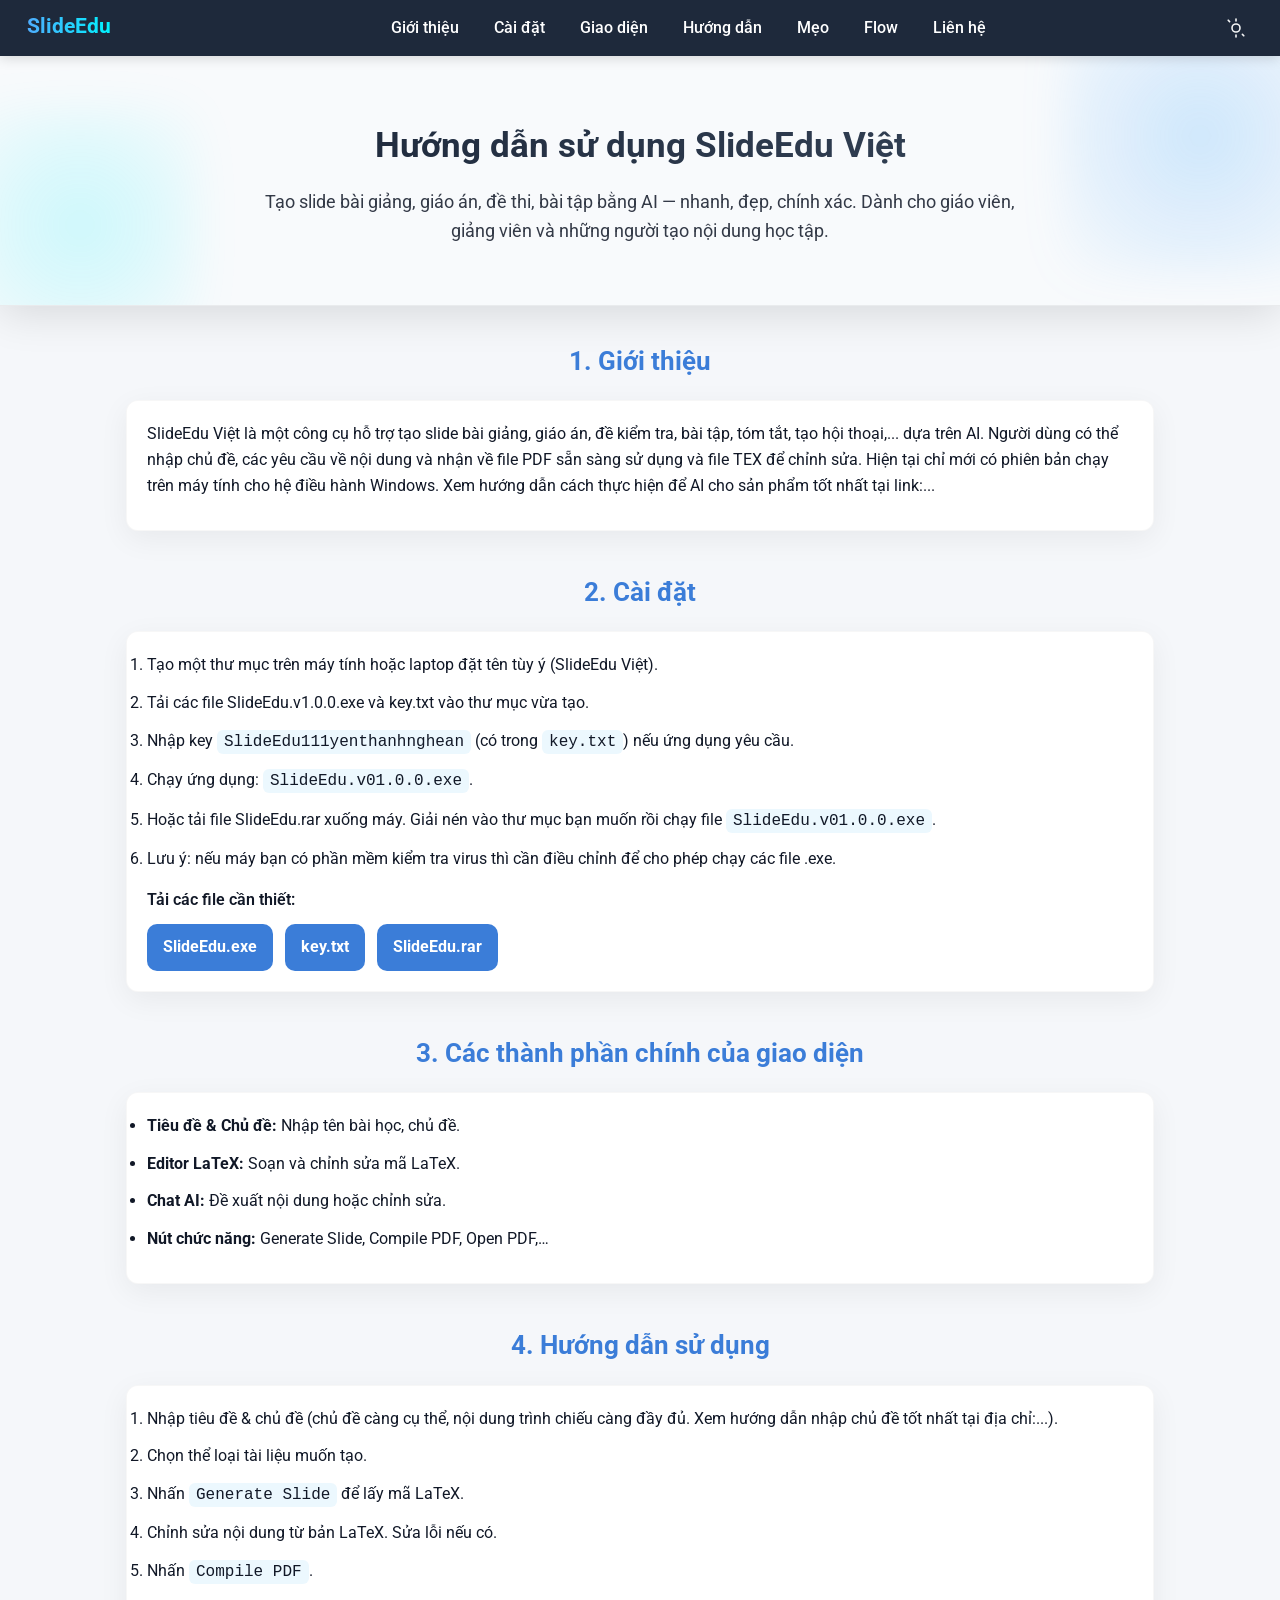
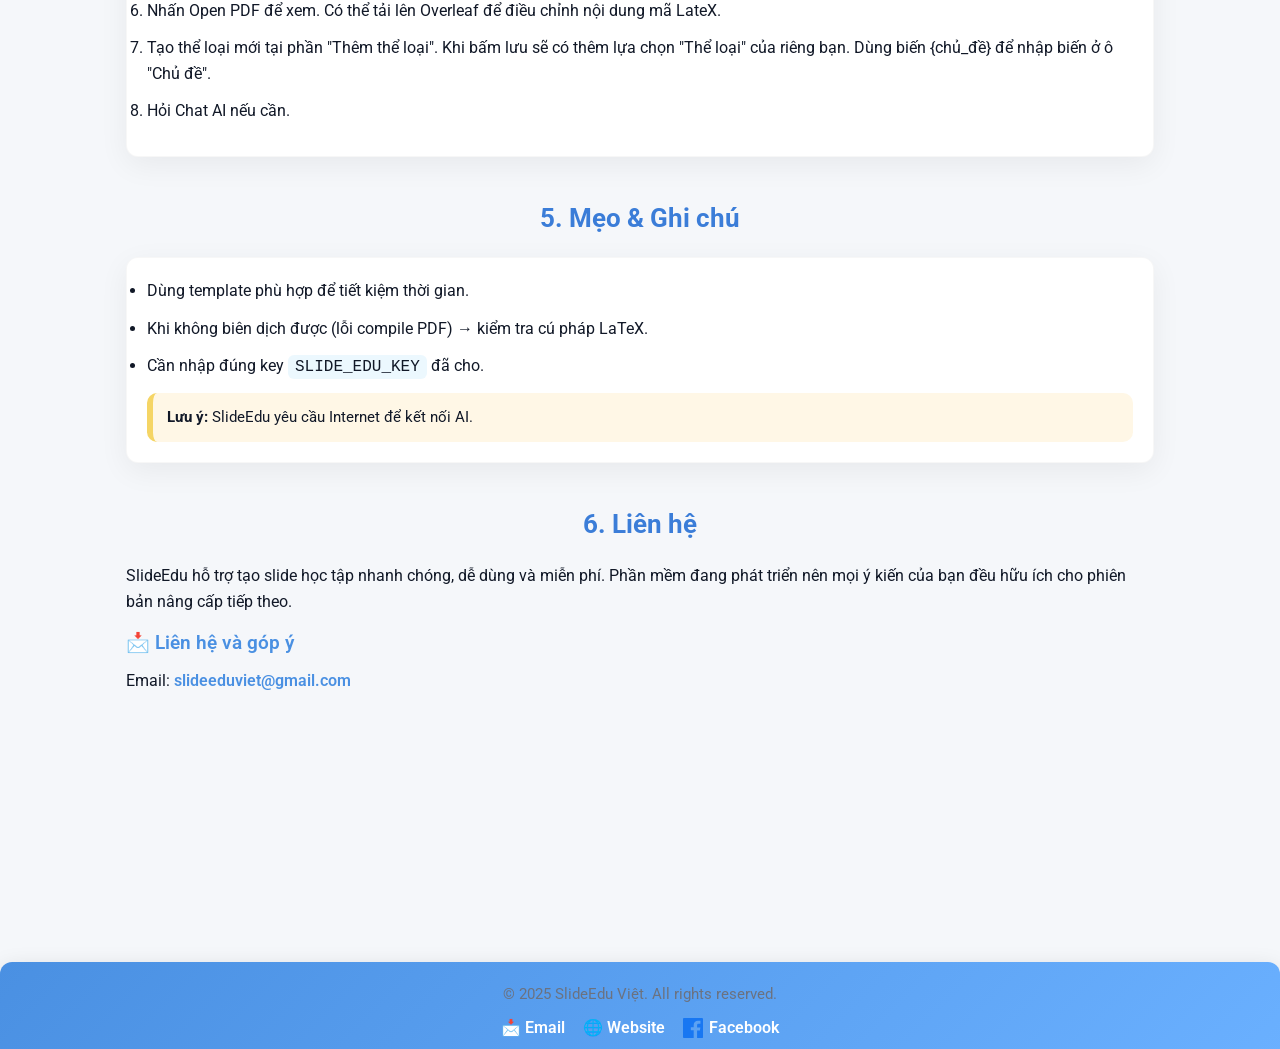
<file: index.html>
<!DOCTYPE html>
<html lang="vi">
<head>
  <meta charset="utf-8" />
  <meta name="viewport" content="width=device-width,initial-scale=1" />
  <title>Hướng dẫn sử dụng SlideEdu</title>
  <link href="https://fonts.googleapis.com/css2?family=Roboto:wght@300;400;500;700&display=swap" rel="stylesheet">
  <link rel="stylesheet" href="css/styles.css">
    <!-- Google tag (gtag.js) -->
  <script async src="https://www.googletagmanager.com/gtag/js?id=G-E2X3E15BBX"></script>
  <script>
    window.dataLayer = window.dataLayer || [];
    function gtag(){dataLayer.push(arguments);}
    gtag('js', new Date());

    gtag('config', 'G-E2X3E15BBX');
  </script>
</head>
<body>
  <!-- WebView Warning (ẩn bằng JS nếu không phải Zalo/Telegram) -->
     
  <!-- <div id="webview-warning"></div> -->
  <body>
  <div id="webview-warning"></div>
  <div id="header"></div>
  <div id="hero"></div>
  <main id="main-content"></main>
  <div id="footer"></div>

  <script src="js/scripts.js"></script>
</body>
</body>
</html>
</file>
<file: css/styles.css>
:root{
      --bg: #f5f7fa;
      --card: #ffffff;
      --muted: #6b7280;
      --brand-1: #4a90e2;
      --brand-2: #6ab0ff;
      --accent: #3b7dd8;
      --text: #111827;
      --note-bg: #fff7e6;
      --note-border: #f5d565;
      --glass: rgba(255,255,255,0.7);
      transition: background-color 0.25s ease, color 0.25s ease;
    }

    /* Dark mode variables */
    :root.dark{
      --bg: #0b1220;
      --card: #0f1724;
      --muted: #9aa4b2;
      --brand-1: #2563eb;
      --brand-2: #1e40af;
      --accent: #3b82f6;
      --text: #e6eefc;
      --note-bg: #2a2f3a;
      --note-border: #37557a;
      --glass: rgba(255,255,255,0.03);
    }

    *{box-sizing:border-box;margin:0;padding:0}
    html,body{height:100%}
    body{
      font-family:"Roboto",sans-serif;
      background:var(--bg);
      color:var(--text);
      -webkit-font-smoothing:antialiased;
      -moz-osx-font-smoothing:grayscale;
      line-height:1.65;
      transition: background 300ms ease, color 300ms ease;
      scroll-behavior:smooth;
    }

    /* NAVBAR */
    nav{
      position:sticky; top:0; z-index:1200;
      display:flex; align-items:center; justify-content:space-between;
      gap:12px;
      padding:14px 26px;
      background: linear-gradient(90deg,var(--brand-1),var(--brand-2));
      color:white;
      box-shadow:0 6px 22px rgba(0,0,0,0.12);
    }
    .nav-left{display:flex;align-items:center;gap:14px}
    .logo-wrap{display:flex;align-items:center;gap:10px}
    .logo-svg { width:44px;height:44px; flex:0 0 44px; }
    .site-title{font-weight:700;font-size:1.15rem}
    .nav-links{display:flex;gap:14px;align-items:center}
    .nav-links a{color:white;text-decoration:none;font-weight:500;padding:8px 10px;border-radius:8px;transition:0.18s}
    .nav-links a:hover{background:rgba(255,255,255,0.08);transform:translateY(-2px)}
    /* action buttons */
    .actions{display:flex;gap:10px;align-items:center}
    .btn { background:rgba(255,255,255,0.14); color:white; padding:8px 12px; border-radius:10px; text-decoration:none; font-weight:600; border:0; cursor:pointer; display:inline-flex; align-items:center; gap:8px; }
    .btn:hover{transform:translateY(-2px)}
    .icon { width:18px;height:18px; opacity:0.95; }

    /* HERO */
    .hero{
      padding:72px 18px;
      text-align:center;
      background: linear-gradient(135deg,var(--brand-1),var(--brand-2));
      color:white;
      box-shadow:0 8px 40px rgba(0,0,0,0.12);
    }
    .hero h1{font-size:2.6rem;margin-bottom:10px; font-weight:700}
    .hero p{font-size:1.05rem; opacity:0.95; max-width:900px; margin:0 auto}

    /* MAIN */
    main{ max-width:1100px; margin:34px auto; padding:0 18px 80px; }
    section{ margin-bottom:26px; }

    h2{
      text-align:center;
      color:var(--accent);
      margin:28px 0 18px;
      font-size:1.6rem;
      font-weight:700;
    }
    .card{
      background:var(--card);
      padding:20px;
      border-radius:12px;
      box-shadow: 0 8px 30px rgba(2,6,23,0.06);
      transition: transform 220ms ease, box-shadow 220ms ease, background 220ms;
      overflow:hidden;
      border:1px solid rgba(0,0,0,0.03);
    }
    :root.dark .card { box-shadow: 0 6px 20px rgba(0,0,0,0.35); border:1px solid rgba(255,255,255,0.03); }

    .card + .card{ margin-top:14px }
    p, li { color:var(--text) }
    code{ background: rgba(14,165,233,0.08); padding:3px 7px; border-radius:6px; font-family:monospace; }

    /* buttons for downloads inside content */
    .download-row{ display:flex; gap:12px; flex-wrap:wrap; margin-top:10px }
    .btn-download{
      background:var(--accent); color:white; padding:10px 16px; border-radius:10px; text-decoration:none; font-weight:700;
    }
    .btn-download:hover{ filter:brightness(0.95); transform:translateY(-3px) }

    /* NOTES */
    .note{ background:var(--note-bg); border-left:6px solid var(--note-border); padding:12px 14px; border-radius:10px; margin-top:12px; }

    /* small */
    .small{ font-size:0.95rem; color:var(--muted) }

    /* WEBVIEW WARNING */
    #webview-warning{
      display:none;
      margin:18px;
      padding:14px;
      border-radius:12px;
      text-align:center;
      background: linear-gradient(90deg,#fff6f6,#fff0f0);
      border-left:8px solid #ff6b6b;
      box-shadow:0 10px 30px rgba(0,0,0,0.06);
      font-weight:600;
    }
    :root.dark #webview-warning { background:linear-gradient(90deg,#1b2531,#101522); border-left:8px solid #ff6b6b; color:var(--text) }

    /* FOOTER CONTACT */
    .contact-row{ display:flex; gap:18px; align-items:center; flex-wrap:wrap }

    /* ===== REVEAL ANIMATIONS ===== */
    .reveal { opacity:0; transform: translateY(18px) scale(0.995); transition: opacity 550ms cubic-bezier(.2,.9,.2,1), transform 550ms cubic-bezier(.2,.9,.2,1); will-change:transform,opacity }
    .reveal.revealed { opacity:1; transform: translateY(0) scale(1) }

    /* ===== MOBILE / HAMBURGER ===== */
    .hamburger {
      display:none;
      width:44px; height:44px; border-radius:10px; background:rgba(255,255,255,0.08);
      border:0; cursor:pointer; align-items:center; justify-content:center;
    }
    .hamburger svg{ width:22px;height:22px; color:white }

    @media (max-width:900px){
      .nav-links{ display:none; position: absolute; top:64px; right:18px; background: linear-gradient(180deg,var(--brand-1),var(--brand-2)); padding:14px; border-radius:12px; flex-direction:column; gap:8px; min-width:180px; box-shadow:0 10px 30px rgba(0,0,0,0.15); }
      .nav-links.open{ display:flex }
      .hamburger{ display:flex }
    }

    @media (max-width:700px){
      .hero{ padding:48px 16px }
      .hero h1{ font-size:1.9rem }
      nav{ padding:10px 14px }
      .site-title{ font-size:1rem }
      main{ margin-top:18px }
    }

    .download-label {
      margin-top: 15px;
      font-weight: 600;
    }

    .download-row {
      display: flex;
      flex-wrap: wrap;
      gap: 15px;
      margin-top: 10px;
    }

    .btn-download {
      display: inline-block;
      background: #4a90e2;
      color: white;
      padding: 10px 20px;
      border-radius: 8px;
      text-decoration: none;
      font-weight: 700;
      transition: transform 0.2s, filter 0.2s;
    }

    .btn-download:hover {
      transform: translateY(-2px);
      filter: brightness(0.95);
    }

    .footer-card {
  background: linear-gradient(135deg, #4a90e2, #6ab0ff);
  color: white;
  text-align: center;
  padding: 20px 16px;
  border-radius: 12px;
  box-shadow: 0 8px 24px rgba(0,0,0,0.15);
  margin: 30px 0 10px;
}

.footer-links {
  display: flex;
  justify-content: center;
  gap: 18px;
  flex-wrap: wrap;
  margin-top: 8px;
}

.footer-links a {
  color: white;
  text-decoration: none;
  font-weight: 600;
  transition: transform 0.2s, opacity 0.2s;
}

.footer-links a:hover {
  transform: translateY(-2px);
  opacity: 0.85;
}

/* Dark mode */
:root.dark .footer-card {
  background: linear-gradient(135deg, #1e40af, #2563eb);
  box-shadow: 0 6px 20px rgba(0,0,0,0.35);
}
</file>
